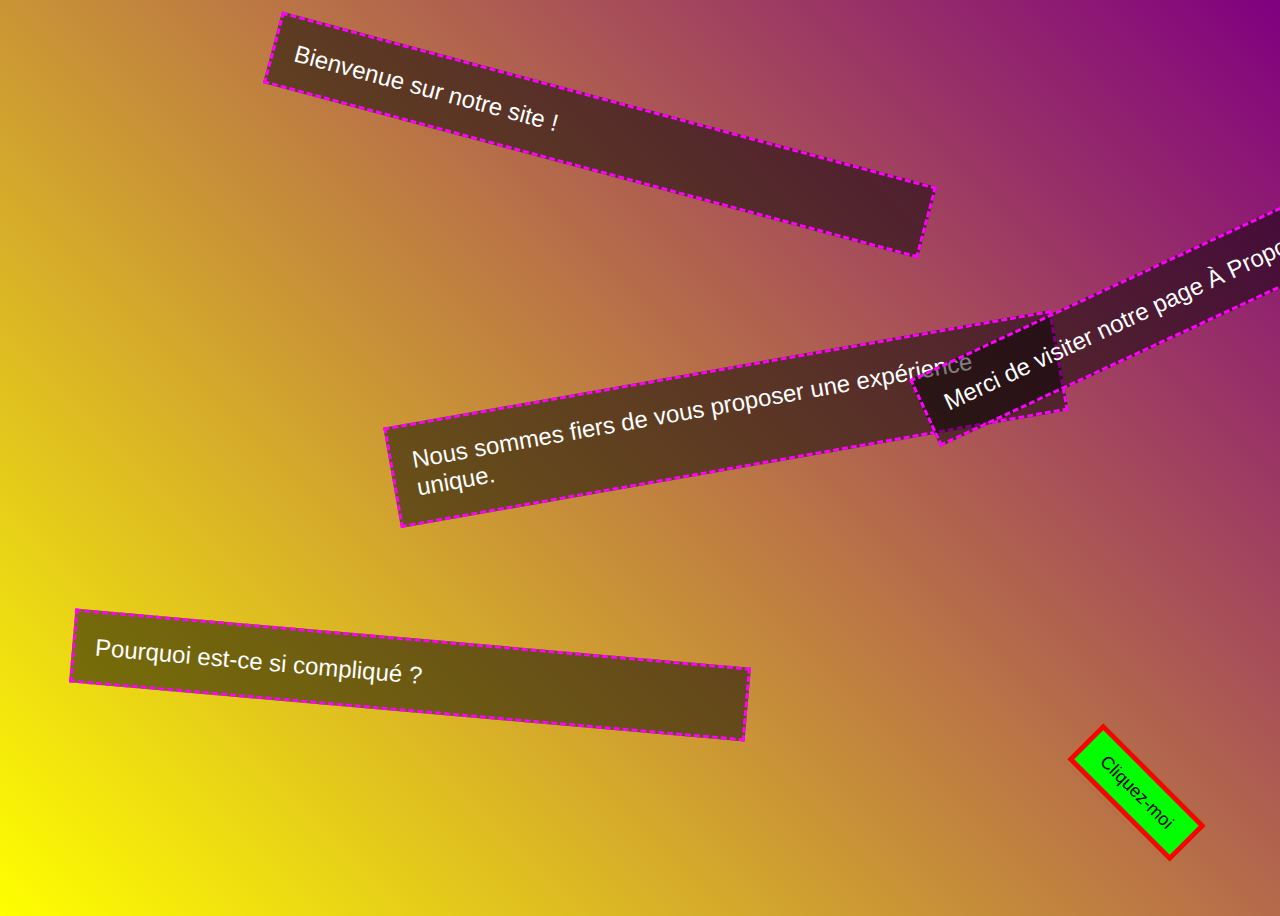
<file: pages/about.html>
<!DOCTYPE html>
<html lang="fr">
<head>
    <meta charset="UTF-8">
    <meta name="viewport" content="width=device-width, initial-scale=1.0">
    <!-- Link CSS -->
    <link rel="stylesheet" href="../assets/styles/about.css">
    <!-- Title -->
    <title>À Propos - La Pire Interface</title>
</head>
<body>

    <!-- About -->
    <div class="container">
        <!-- Blocs d'infos -->
        <div class="block" style="--index: 1;">Bienvenue sur notre site !</div> 
        <div class="block" style="--index: 2;">Nous sommes fiers de vous proposer une expérience unique.</div>
        <div class="block" style="--index: 3;">Pourquoi est-ce si compliqué ?</div> 
        <div class="block" style="--index: 4;">Merci de visiter notre page À Propos. Bonne chance !</div> 

        <!-- Bouton inutile -->
        <button onclick="alert('Oui, ce bouton est inutile !')">Cliquez-moi</button>
    </div>

    <!-- Animation js -->
    <script src="../assets/scripts/about.js"></script>

</body>
</html>
</file>
<file: assets/styles/about.css>
body {
    font-family: "Comic Sans MS", "Wingdings", cursive, sans-serif;
    background: linear-gradient(45deg, yellow, purple);
    color: red;
    overflow: hidden;
    animation: annoyingBackground 5s infinite;
}

@keyframes annoyingBackground {
    0% { background-color: yellow; }
    25% { background-color: pink; }
    50% { background-color: lime; }
    75% { background-color: cyan; }
    100% { background-color: yellow; }
}

.container {
    position: relative;
    width: 100%;
    height: 100vh;
}

.block {
    position: absolute;
    width: 50%;
    height: auto;
    padding: 20px;
    border: 3px dashed magenta;
    background: rgba(0, 0, 0, 0.5);
    color: white;
    font-size: 24px;
    transform: rotate(calc(10deg * var(--index)));
}

.block:nth-child(1) {
    top: 10%;
    left: 20%;
    transform: rotate(15deg);
}

.block:nth-child(2) {
    top: 40%;
    left: 30%;
    transform: rotate(-10deg);
}

.block:nth-child(3) {
    top: 70%;
    left: 5%;
    transform: rotate(5deg);
}

.block:nth-child(4) {
    top: 25%;
    left: 70%;
    transform: rotate(-25deg);
}

button {
    position: absolute;
    bottom: 10%;
    right: 5%;
    background: lime;
    border: 5px solid red;
    color: black;
    font-size: 18px;
    cursor: pointer;
    transform: rotate(45deg);
    padding: 10px 20px;
}

button:hover {
    background: red;
    color: lime;
}
</file>
